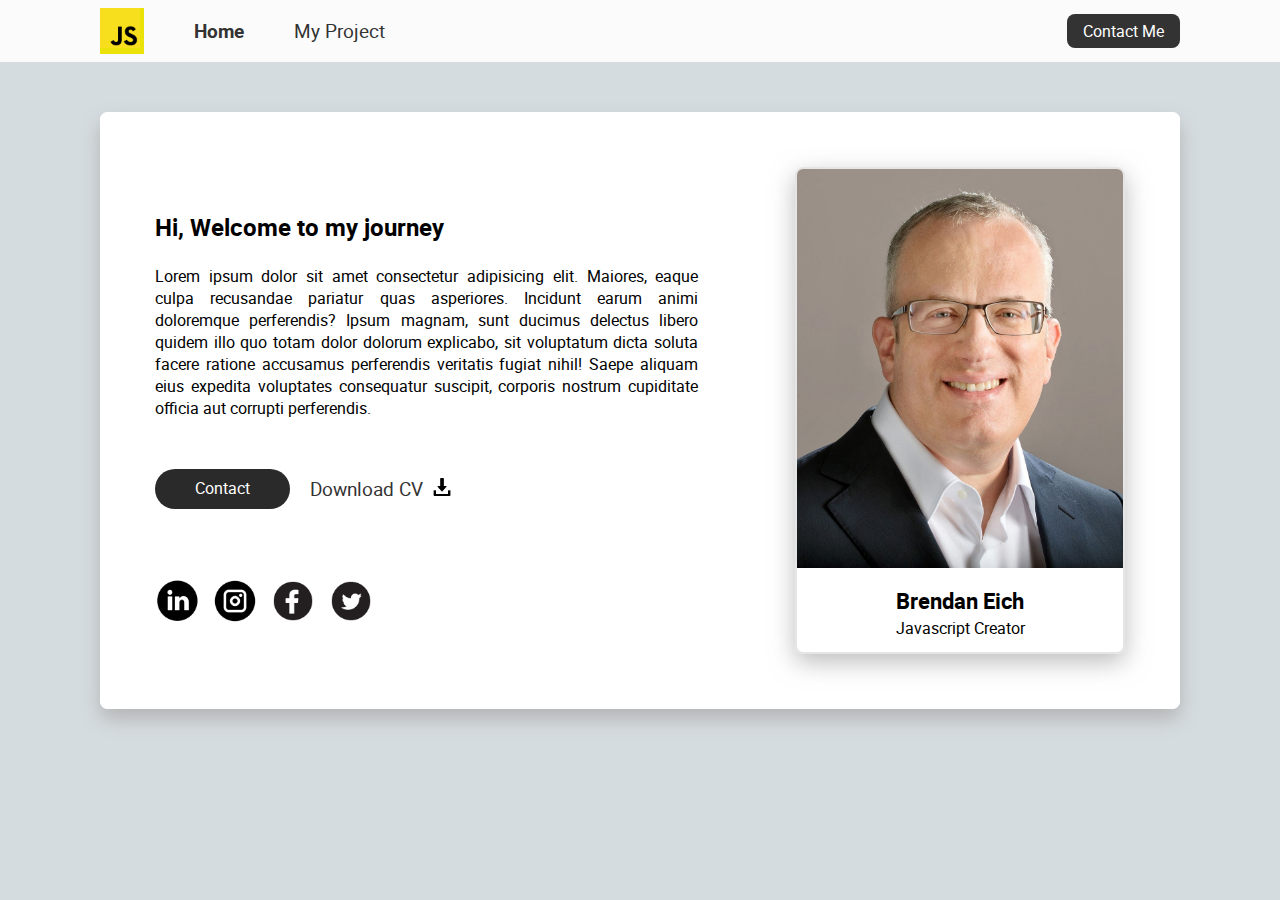
<file: index.html>
<!DOCTYPE html>
<html lang="en">
<head>
    <title>Dumbways Homework 3rd Day</title>
    <link rel="stylesheet" href="style.css">
</head>
<body>
    <nav>
        <div class="kotakNav">
            <div class="navigasi">
                <ul class="navigator">
                    <li>
                        <a href="#"><img src="img/js_logo.png" alt="JavaScript Logo" class="logo"></a>
                    </li>
                    <li>
                        <a href="index.html">Home</a>
                    </li>
                    <li>
                        <a href="#">My Project</a>
                    </li>
                </ul>
            </div>
    
            <div class="contact">
                <div>
                    <a href="contact.html">Contact Me</a>
                </div>
            </div>
        </div>
    </nav>
    
    <section style="
        max-width: 1080px; 
        min-width: 900px;
        margin: 50px auto; 
        padding: 54px;
        box-sizing: border-box;
        border: 1px solid rgb(255, 255, 255); 
        border-radius: 7px;
        box-shadow: 0px 10px 20px rgb(180, 180, 180);
        background-color: white;
        display: flex;
        justify-content: space-between;
    ">
        <div style="max-width: 56%;">
            <h1 style="font-size: 1.5rem; font-family: Roboto-bold; margin: 44px 0 22px;">
                Hi, Welcome to my journey
            </h1>

            <p style="font-size: 1rem; text-align: justify;">
                Lorem ipsum dolor sit amet consectetur adipisicing elit. Maiores, eaque culpa recusandae pariatur quas asperiores. Incidunt earum animi doloremque perferendis? Ipsum magnam, sunt ducimus delectus libero quidem illo quo totam dolor dolorum explicabo, sit voluptatum dicta soluta facere ratione accusamus perferendis veritatis fugiat nihil! Saepe aliquam eius expedita voluptates consequatur suscipit, corporis nostrum cupiditate officia aut corrupti perferendis.
            </p>

            <div style="display: flex; padding: 50px 0; align-items: center;">
                <a style="
                    display: block; 
                    text-decoration: none; 
                    padding: 8px 40px 10px;
                    margin: 0 20px 0 0;
                    border-radius: 50px;
                    background-color: rgb(42, 42, 42); 
                    text-align: center;
                    color: white";
                href="contact.html">
                Contact
                </a>

                <a style="display: block; text-decoration: none; color: #333; font-size: 1.2rem;" href="http://www.downloadcv.com">
                    Download CV
                    <img style="width: 18px; margin-left: 5px;" src="img/download.png" alt="">
                </a>
            </div>

            <ul style="width: 100%; margin-top: 20px;">
                <li style="display: inline; margin-right: 10px;">
                    <a style="text-decoration: none;" href="http://www.linkedin.com">
                        <img style="width: 44px" src="img/linkedin.png" alt="">
                    </a>
                </li>
                <li style="display: inline; margin-right: 10px;">
                    <a style="text-decoration: none;" href="http://www.instagram.com">
                        <img style="width: 44px" src="img/instagram.png" alt="">
                    </a>
                </li>
                <li style="display: inline; margin-right: 10px;">
                    <a style="text-decoration: none;" href="http://www.facebook.com">
                        <img style="width: 44px" src="img/facebook.png" alt="">
                    </a>
                </li>
                <li style="display: inline; margin-right: 10px;">
                    <a style="text-decoration: none;" href="http://www.twitter.com">
                        <img style="width: 44px" src="img/twitter.png" alt="">
                    </a>
                </li>
            </ul>
        </div>

        <div style="
            width: 330px;
            border: 2px solid rgb(229, 229, 229); 
            border-radius: 8px;
            box-sizing: border-box;
            box-shadow: 0 8px 24px rgba(160, 160, 160, 0.7); 
            overflow: hidden;
        ">
            <img style="width: 100%; " src="img/brendan-eich.jpg" alt="Brendan Eich">
            <h3 style="font-family: Roboto-bold; font-size: 1.4rem; text-align: center; margin: 12px 0 1px;">Brendan Eich</h3>
            <p style="text-align: center; margin: 0 0 13px;">Javascript Creator</p>
        </div>
    </section>
    
</body>
</html>
</file>
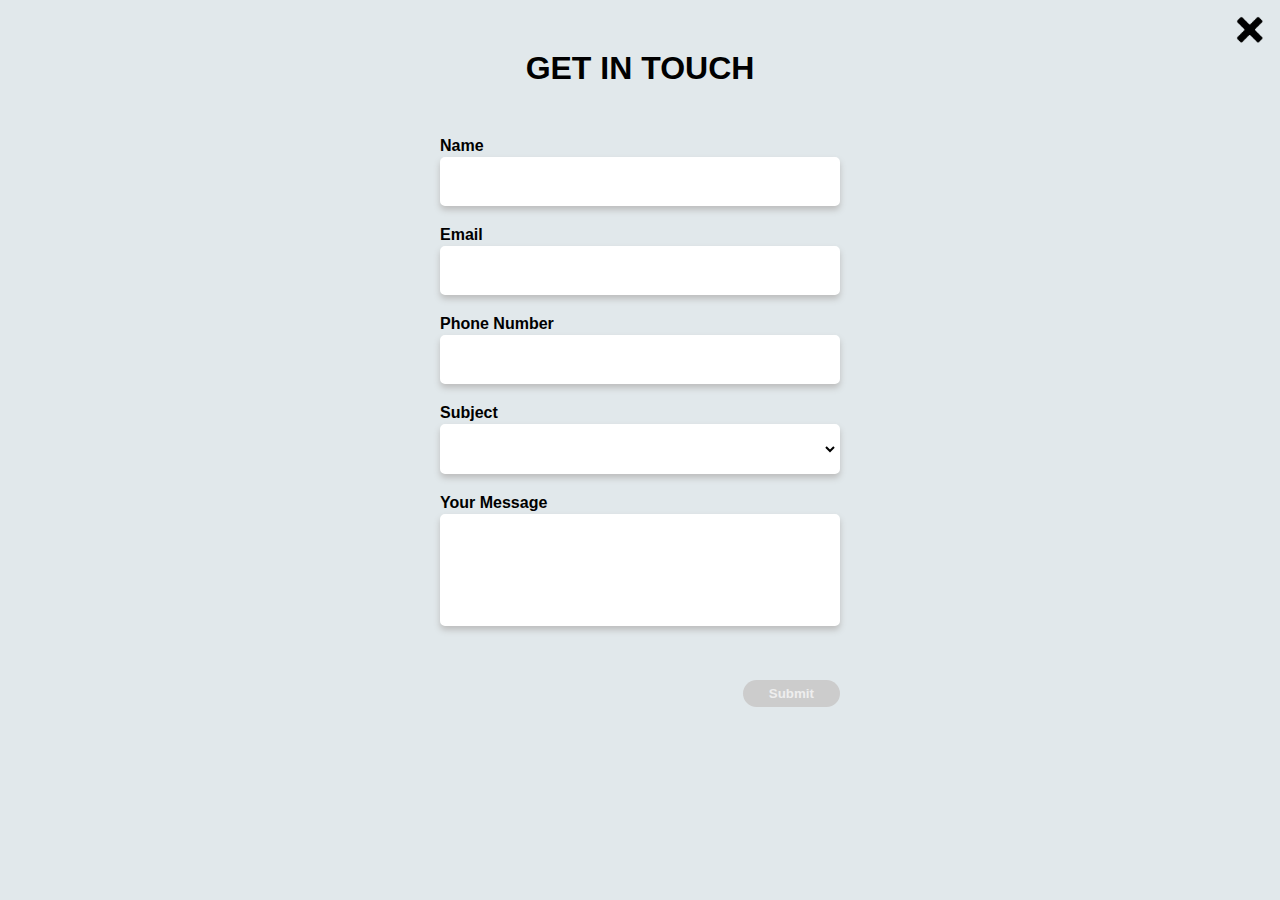
<file: contact.html>
<!DOCTYPE html>
<html lang="en">
<head>
    <title>Contact</title>
    <link rel="stylesheet" href="contact.css">
</head>
<body>
    <Header>
        <h1>GET IN TOUCH</h1>
    </Header>

    <div class="tombolx">
        <a href="index.html">
            <img src="img/x-icon.png" alt="">
        </a>
    </div>

    <form>
        <div>
            <label>
                Name
                <input type="text" class="nama">
            </label>
        </div>
        <div>
            <label>
                Email
                <input type="email" class="email">
            </label>
        </div>
        <div>
            <label>
                Phone Number
                <input type="text" class="phone">
            </label>
        </div>
        <div>
            <label>
                Subject
                <select class="subject">
                    <option></option>
                    <option>HTML</option>
                    <option>CSS</option>
                    <option>JavaScript</option>
                    <option>Go-Lang</option>
                </select>
            </label>
        </div>
        <div>
            <label>
                Your Message
                <textarea name="" class="message" cols="30" rows="4"></textarea>
            </label>
        </div>
        <div class="submit">
            <button type="button">Submit</button>
        </div>
    </form>
    <script src="app.js"></script>
</body>
</html>
</file>
<file: style.css>
@font-face {
    font-family: 'Roboto-regular';
    src: url(font/roboto-regular-webfont.woff);
}
@font-face {
    font-family: 'Roboto-bold';
    src: url(font/roboto-bold-webfont.woff);
}

* {
    margin: 0;
    padding: 0;
    text-decoration: none;
}

body {
    font-family: Roboto-regular;
    background-color: rgb(213, 220, 224);
}

nav {
    width: 100vw;
    background-color: rgb(251, 251, 251);
}

.kotakNav {
    max-width: 1080px;
    min-width: 900px;
    margin: 0 auto;
    padding: 8px 0;
    display: flex;
    justify-content: space-between;
    background-color: rgb(251, 251, 251);
}

.navigasi {
    width: 80%;
}

.navigator {
    display: flex;
    list-style: none;
    align-items: center;
}

.navigator li {
    margin: 0 50px 0 0;
}

.navigator li a {
    color: #333;
    font-size: 1.2rem;
}

.navigator li:nth-child(1) a {
    display: block;
    width: 44px;
    background-color: rgb(234, 226, 8);
}

.navigator li:nth-child(2) a {
    font-family: Roboto-bold;
    font-weight: 900;
}


.navigator li:nth-child(3) {
    width: 100px;
}

.logo {
    width: 40px;
}

.contact {
    display: flex;
    flex: 50%;
    justify-content: flex-end;
    align-items: center;
}

.contact div {
    background-color: #333;
    padding: 6px 16px;
    border-radius: 8px;
}

.contact div a {
    color: white;
}
</file>
<file: contact.css>
* {
    margin: 0;
    padding: 0;
    font-family: Arial, Helvetica, sans-serif
}

body {
    background-color: rgb(225, 232, 235);
}

header {
    width: 400px;
    margin: 50px auto;
    text-align: center;
}

h1 {
    font-weight: bolder;
}

.tombolx {
    position: absolute;
    right: 0px;
    top: 10px;
    width: 50px;
    height: 50px;
}

.tombolx a img {
    width: 40px;
}

form {
    width: 400px;
    margin: 50px auto;
    font-weight: bold;
}

input, select, textarea {
    width: 100%;
    box-sizing: border-box;
    border: 2px solid rgb(255, 255, 255);
    border-radius: 5px;
    margin: 2px 0 20px;
    padding: 12px 18px;
    box-shadow: 0 4px 6px rgb(189, 189, 189);
    font-size: 1.1rem;
}

::placeholder{
    color: red;
}

select {
    background-color: white;
}

textarea {
    resize: none;
}

.submit {
    display: flex;
    flex-direction: row-reverse;
}

button {
    background-color: #ccc;
    color: #eee;
    border: none;
    border-radius: 50px;
    padding: 6px 26px;
    margin: 30px 0 0;
    font-weight: bold;
}
</file>
